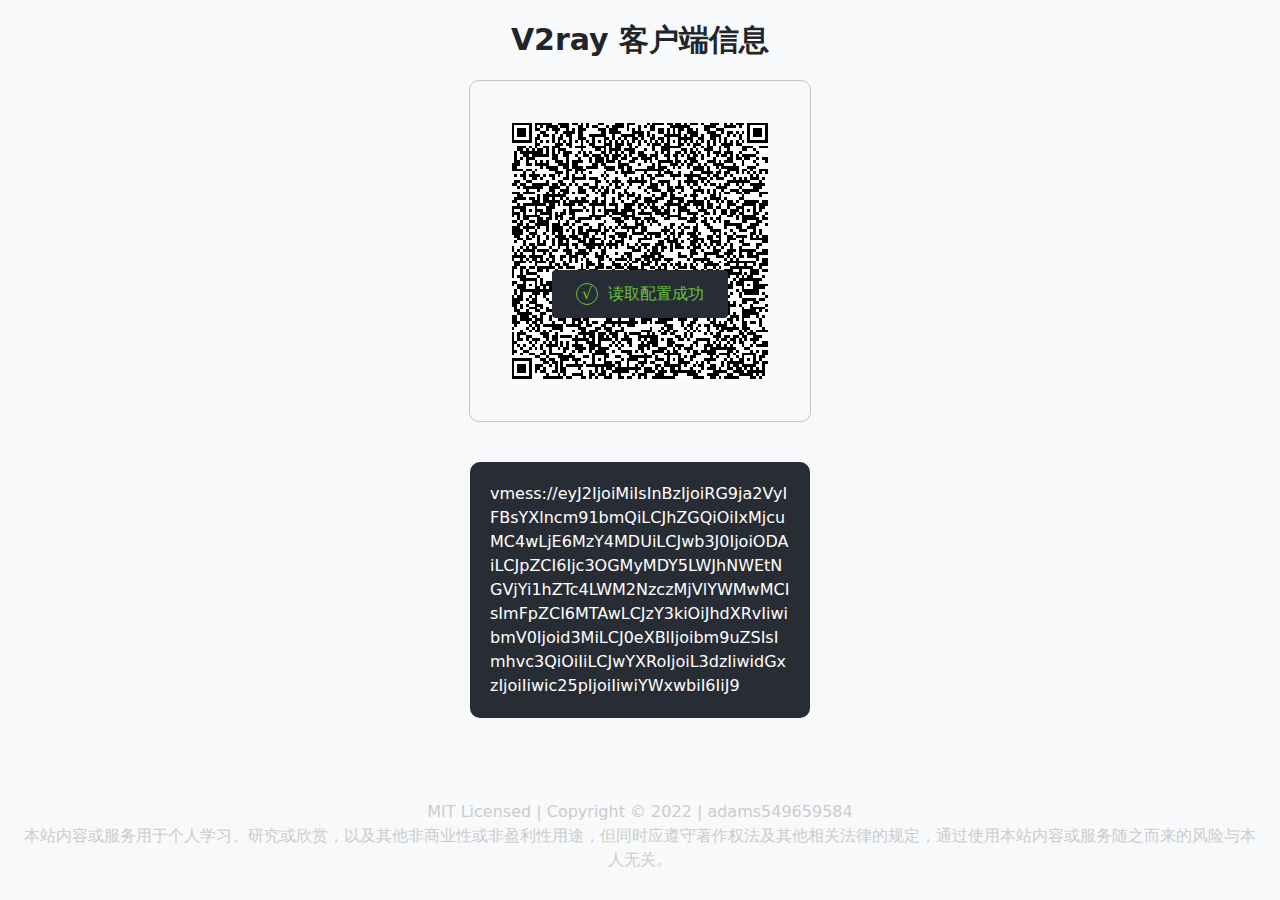
<file: docker-playground-v2ray/web/index.html>
<!DOCTYPE html>
<html lang="en">
  <head>
    <meta charset="UTF-8" />
    <meta http-equiv="X-UA-Compatible" content="IE=edge" />
    <meta name="viewport" content="width=device-width, initial-scale=1.0" />
    <title>V2ray 客户端信息</title>
    <link rel="icon" type="image/png" size="32x32" href="./images/favicon-32x32.png" />
    <link rel="stylesheet" href="./css/style.css" />
  </head>
  <body>
    <div id="app">
      <header class="header">V2ray 客户端信息</header>
      <main class="main">
        <div class="qrcode-bg">
          <iframe
            class="git-star"
            src="https://ghbtns.com/github-btn.html?user=adams549659584&repo=docker-files&type=star&count=true&size=large"
            frameborder="0"
            scrolling="0"
            title="GitHub"
          ></iframe>
          <div class="qrcode"></div>
        </div>
        <div class="vmess-link"></div>
      </main>
      <footer class="footer">
        <p class="tips">
          <span>MIT Licensed | Copyright © 2022 | </span>
          <a href="https://github.com/adams549659584/docker-files" target="_blank">adams549659584</a>
        </p>
        <p class="tips">
          本站内容或服务用于个人学习、研究或欣赏，以及其他非商业性或非盈利性用途，但同时应遵守著作权法及其他相关法律的规定，通过使用本站内容或服务随之而来的风险与本人无关。
        </p>
      </footer>
      <div class="dialog">
        <div class="toast">
          <i class="toast__icon">~</i>
          <span class="toast__content">加载中 ~~~</span>
        </div>
      </div>
    </div>
  </body>
  <script src="./js/qrcode/qrcode.min.js"></script>
  <script src="./js/index.js"></script>
</html>
</file>
<file: docker-playground-v2ray/web/css/style.css>
/* base start */
body,
dd,
div,
dl,
dt,
h1,
h2,
h3,
h4,
h5,
h6,
html,
input,
li,
ol,
p,
textarea,
ul {
  margin: 0;
  padding: 0;
}

body,
div,
fieldset,
form,
h1,
h2,
h3,
h4,
h5,
h6,
html,
p {
  -webkit-text-size-adjust: 100%;
}

body {
  min-width: 320px;
  font-family: system-ui, -apple-system, 'Segoe UI', Roboto, 'Helvetica Neue', Arial, 'Noto Sans', 'Liberation Sans', sans-serif, 'Apple Color Emoji', 'Segoe UI Emoji',
    'Segoe UI Symbol', 'Noto Color Emoji';
  -webkit-text-size-adjust: none;
  padding: 0;
  margin: 0;
  background-color: rgba(248, 249, 250, 1) !important;
  box-sizing: border-box;
  color: rgb(33, 37, 41);
  font-size: 16px;
  font-weight: 400;
  line-height: 24px;
}

h1,
h2,
h3,
h4,
h5,
h6,
strong {
  font-weight: 400;
  font-size: 100%;
}

em,
i {
  font-style: normal;
}

li,
ol,
ul {
  list-style-type: none;
}

table {
  border-collapse: collapse;
  border-spacing: 0;
}

a,
a:hover,
a:visited {
  text-decoration: none;
}

button,
input,
select {
  -webkit-appearance: none;
  -moz-appearance: none;
  appearance: none;
}

img {
  vertical-align: text-top;
  border: none;
}

textarea {
  resize: none;
}

a,
img {
  -webkit-touch-callout: none;
}

a,
button,
input {
  -webkit-tap-highlight-color: transparent;
  -webkit-appearance: none;
  border-radius: 0;
}

input {
  outline: 0;
  border: 0;
}
/* base end */

#app {
  margin: 0 auto;
}

#app .header {
  text-align: center;
  font-size: 30px;
  font-weight: bold;
  height: 80px;
  line-height: 80px;
}

#app .main {
  margin: 0 auto;
  min-height: 80vh;
}

#app .main .qrcode-bg {
  display: none;
  width: 300px;
  margin: 0 auto;
  padding: 42px 20px;
  border: 1px solid #c5c5c5;
  border-radius: 10px;
  position: relative;
}

#app .git-star {
  position: absolute;
  top: 0;
  left: 50%;
  width: 130px;
  height: 30px;
  transform: translate(-50%,-50%);
}

#app .main .qrcode {
  cursor: pointer;
  width: 256px;
  margin: 0 auto;
}

#app .main .vmess-link {
  display: none;
  cursor: pointer;
  background-color: #282c34;
  color: #fff;
  width: 300px;
  border-radius: 10px;
  padding: 20px;
  margin: 40px auto;
  word-break: break-all;
}

#app .footer {
  padding: 0 20px 20px;
}

#app .footer .tips {
  text-align: center;
  color: #ccc;
}
#app .footer .tips a {
  color: #ccc;
}
#app .footer .tips a:visited {
  color: #ccc;
}

.toast {
  box-sizing: border-box;
  display: flex;
  justify-content: center;
  align-items: center;
  position: fixed;
  top: 30%;
  left: 50%;
  transform: translate(-50%);
  padding: 12px 24px;
  border-radius: 4px;
  background-color: #282c34;
  border-color: #282c34;
  color: #909399;
  display: none;
}
.toast--success {
  display: flex;
  color: #67c23a;
}
.toast--warning {
  display: flex;
  color: #e6a23c;
}
.toast--error {
  display: flex;
  color: #f56c6c;
}
.toast--loading {
  display: flex;
  color: #909399;
}
.toast__icon {
  display: inline-block;
  margin-right: 6px;
  width: 20px;
  height: 20px;
  line-height: 20px;
  text-align: center;
  border-radius: 50%;
  border: 1px solid #909399;
}
.toast--success .toast__icon {
  border: 1px solid #67c23a;
}
.toast--warning .toast__icon {
  border: 1px solid #e6a23c;
}
.toast--error .toast__icon {
  border: 1px solid #f56c6c;
}
.toast--loading .toast__icon {
  border: 1px solid #909399;
}
.toast__content {
  margin-left: 4px;
  max-width: 260px;
  overflow: hidden;
  text-overflow: ellipsis;
  white-space: nowrap;
}
</file>
